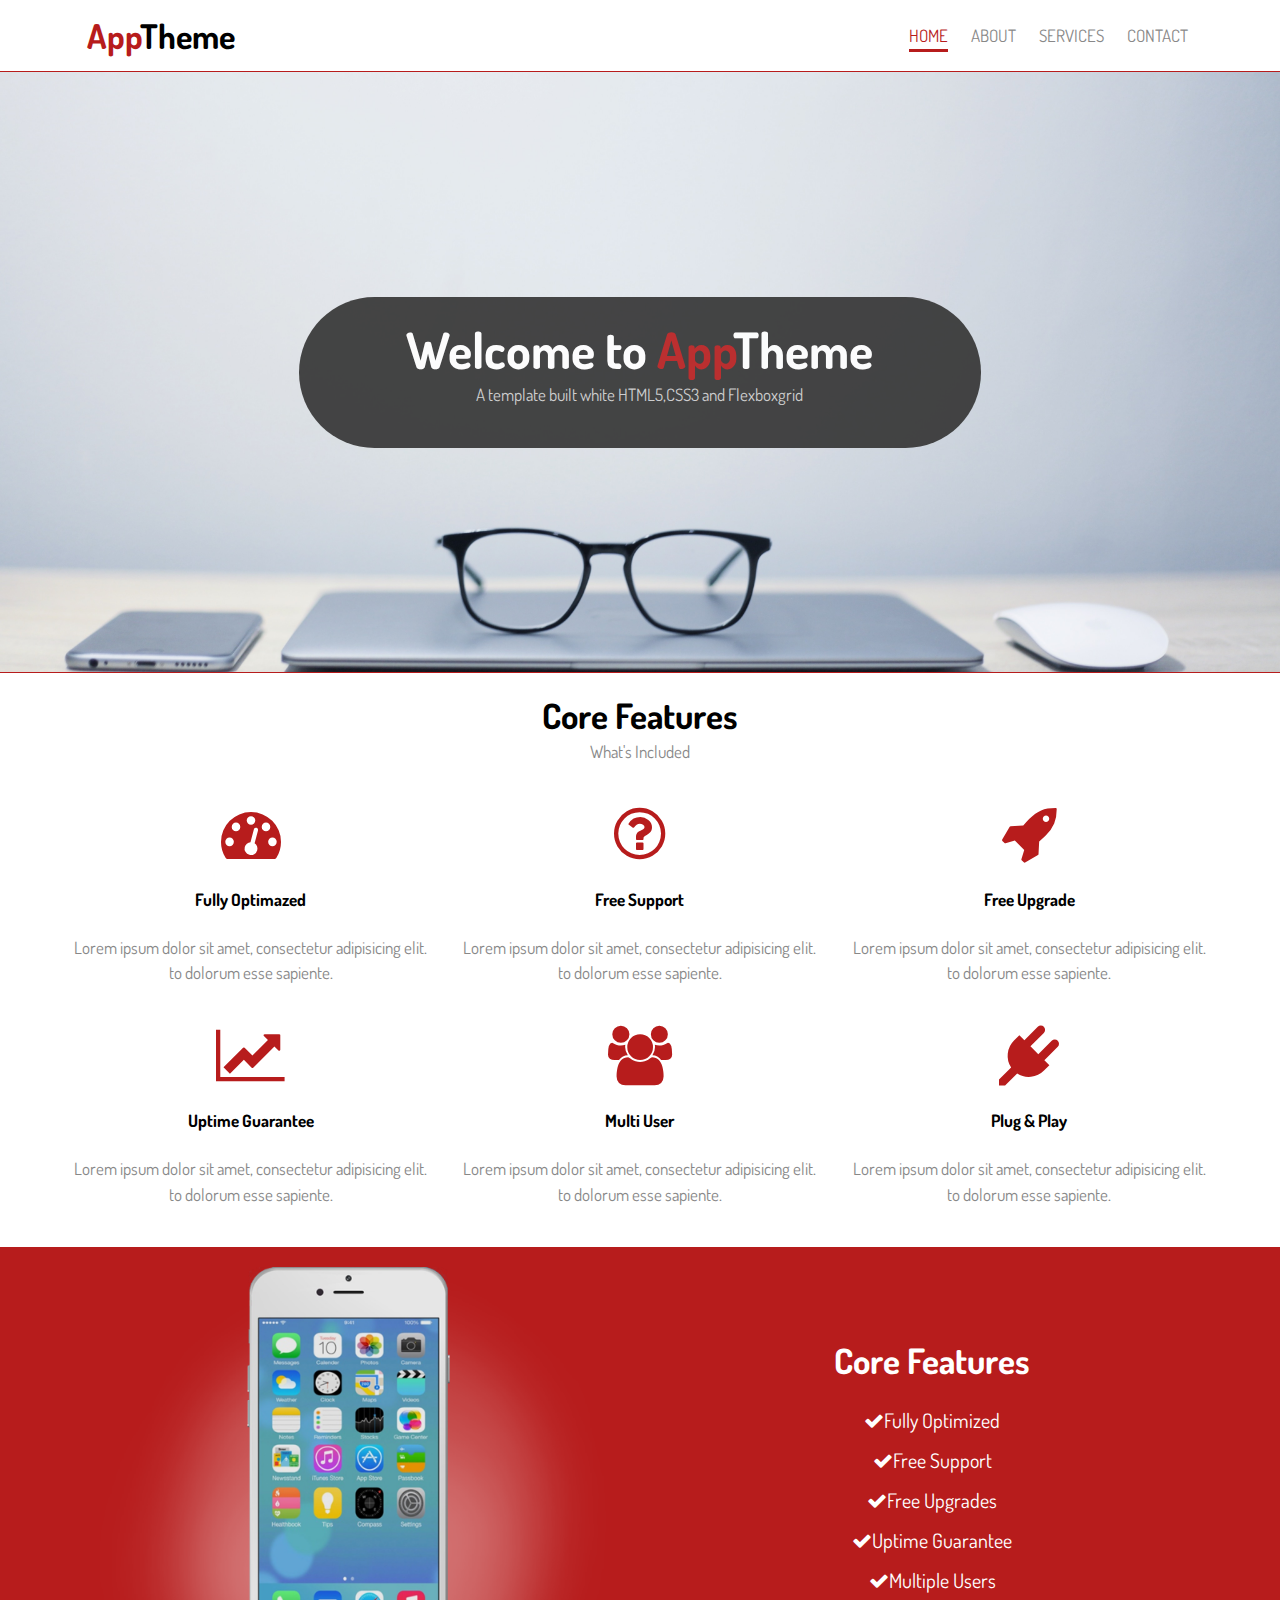
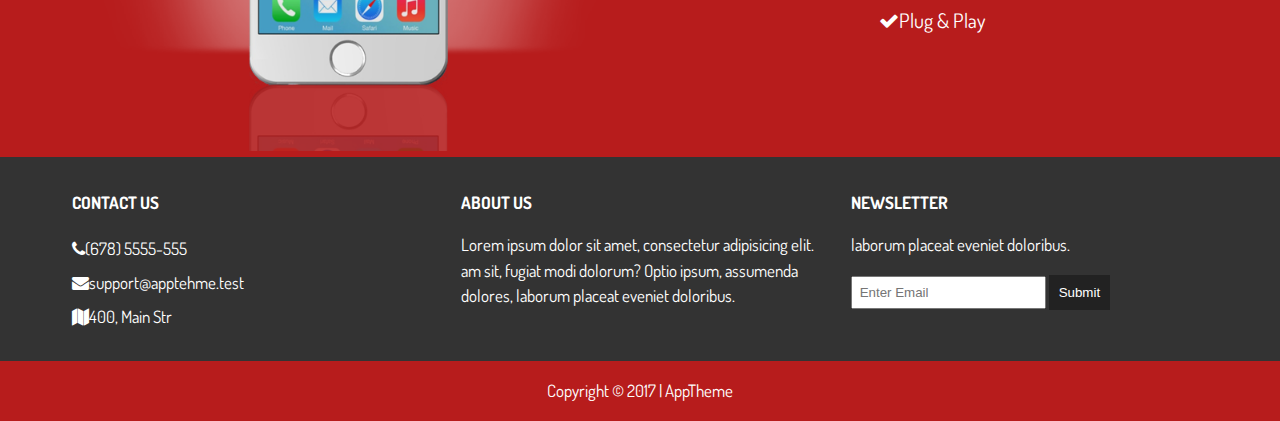
<file: index.html>
<!DOCTYPE html>
<html>
  <head>
    <meta charset="utf-8">
    <title>AppTheme</title>
    <link rel="stylesheet" href="css/flexboxgrid.css">
    <link rel="stylesheet" href="css/font-awesome.css">
    <link rel="stylesheet" href="css/app.css">
  </head>
  <body>
    <!--Header-->
    <header id="main-header">
      <div class="container">
        <div class="row end-sm end-md end-lg center-xs middle-xs middle-sm middle-md middle-lg">
          <div class="col-xs-12 col-sm-2 col-md-2 col-lg-2">
            <h1><span class="primary-text">App</span>Theme</h1>
          </div>
          <div class="col-xs-12 col-sm-10 col-md-10 col-lg-10">
            <nav id="navbar">
              <ul>
                <li class="current"><a href="index.html">Home</a></li>
                <li><a href="about.html">About</a></li>
                <li><a href="services.html">Services</a></li>
                <li><a href="contact.html">Contact</a></li>
              </ul>
            </nav>
          </div>
        </div>
      </div>
    </header>
    <!--Showcase-->
    <section id="showcase">
      <div class="container">
        <div class="row center-xs center-sm center-md center-lg middle-xs middle-sm middle-md middle-lg">
          <div class="col-xs-10 col-sm-10 col-md-10 col-lg-7 showcase-content">
            <h1>Welcome to <span class="primary-text">App</span>Theme</h1>
            <p>A template built white HTML5,CSS3 and Flexboxgrid</p>
          </div>
        </div>
      </div>
    </section>
    <!--Features-->
    <section id="features">
      <div class="container">
        <div class="row center-xs center-sm center-md center-lg">
          <div class="col-xs-12 col-sm-12 col-md-12 col-lg-12">
            <h2>Core Features</h2>
            <p>What's Included</p>
            <!--Icon row 1-->
            <div class="row">
              <div class="col-xs-12 col-sm-4 col-md-4 col-lg-4">
                <i class="fa fa-dashboard"></i><br>
                <h4>Fully Optimazed</h4>
                <p>Lorem ipsum dolor sit amet, consectetur adipisicing elit. to dolorum esse sapiente.</p>
              </div>
              <div class="col-xs-12 col-sm-4 col-md-4 col-lg-4">
                <i class="fa fa-question-circle-o"></i><br>
                <h4>Free Support</h4>
                <p>Lorem ipsum dolor sit amet, consectetur adipisicing elit. to dolorum esse sapiente.</p>
              </div>
              <div class="col-xs-12 col-sm-4 col-md-4 col-lg-4">
                <i class="fa fa-rocket"></i><br>
                <h4>Free Upgrade</h4>
                <p>Lorem ipsum dolor sit amet, consectetur adipisicing elit. to dolorum esse sapiente.</p>
              </div>
            </div>
            <!--Icon row 2-->
            <div class="row center-xs center-sm center-md center-lg">
              <div class="col-xs-12 col-sm-4 col-md-4 col-lg-4">
                <i class="fa fa-line-chart"></i><br>
                <h4>Uptime Guarantee</h4>
                <p>Lorem ipsum dolor sit amet, consectetur adipisicing elit. to dolorum esse sapiente.</p>
              </div>
              <div class="col-xs-12 col-sm-4 col-md-4 col-lg-4">
                <i class="fa fa-users"></i><br>
                <h4>Multi User</h4>
                <p>Lorem ipsum dolor sit amet, consectetur adipisicing elit. to dolorum esse sapiente.</p>
              </div>
              <div class="col-xs-12 col-sm-4 col-md-4 col-lg-4">
                <i class="fa fa-plug"></i><br>
                <h4>Plug & Play</h4>
                <p>Lorem ipsum dolor sit amet, consectetur adipisicing elit. to dolorum esse sapiente.</p>
              </div>
            </div>
          </div>
        </div>
      </div>
    </section>
    <!--Info Section-->
    <section id="info">
      <div class="container">
        <div class="row center-xs center-sm center-md center-lg middle-xs middle-sm middle-md middle-lg">
          <div class="col-xs-12 col-sm-6 col-md-6 col-lg-6">
            <img src="img/iphone.png" alt="">
          </div>
          <div class="col-xs-12 col-sm-6 col-md-6 col-lg-6">
            <h2>Core Features</h2>
            <ul>
              <li><i class="fa fa-check"></i>Fully Optimized</li>
              <li><i class="fa fa-check"></i>Free Support</li>
              <li><i class="fa fa-check"></i>Free Upgrades</li>
              <li><i class="fa fa-check"></i>Uptime Guarantee</li>
              <li><i class="fa fa-check"></i>Multiple Users</li>
              <li><i class="fa fa-check"></i>Plug & Play</li>
            </ul>
          </div>
        </div>
      </div>
    </section>
    <!--Company-->
    <section id="company">
      <div class="container">
        <div class="row">
          <div class="col-xs-12 col-sm-4 col-md-4 col-lg-4">
            <h4>Contact Us</h4>
            <ul>
              <li><i class="fa fa-phone"></i>(678) 5555-555</li>
              <li><i class="fa fa-envelope"></i>support@apptehme.test</li>
              <li><i class="fa fa-map"></i>400, Main Str</li>
            </ul>
          </div>
          <div class="col-xs-12 col-sm-4 col-md-4 col-lg-4">
            <h4>About Us</h4>
            <p>Lorem ipsum dolor sit amet, consectetur adipisicing elit.
              am sit, fugiat modi dolorum? Optio ipsum, assumenda dolores, laborum placeat eveniet doloribus.</p>
          </div>
          <div class="col-xs-12 col-sm-4 col-md-4 col-lg-4">
            <h4>Newsletter</h4>
            <p>laborum placeat eveniet doloribus.</p>
            <form>
              <input type="text" name="email" placeholder="Enter Email">
              <button type="submit" name="submit">Submit</button>
            </form>
          </div>
        </div>
      </div>
    </section>
    <!--Footer-->
    <footer id="main-footer">
      <div class="container">
        <div class="row center-xs center-sm center-md center-lg">
          <div class="col-xs-12 col-sm-12 col-md-12 col-lg-12">
            <p>Copyright &copy; 2017 | AppTheme</p>
          </div>
        </div>
      </div>
    </footer>
  </body>
</html>
</file>
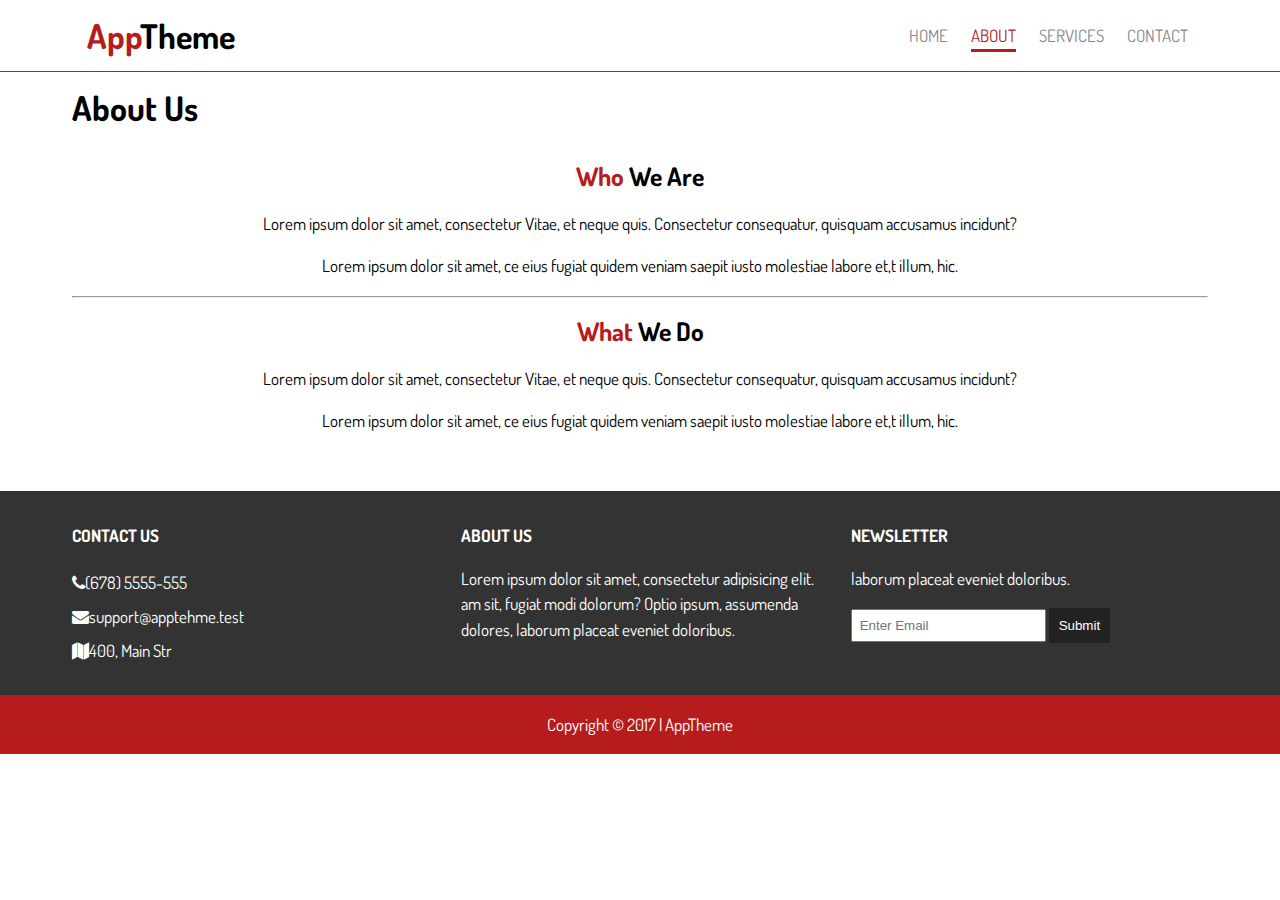
<file: about.html>
<!DOCTYPE html>
<html>
  <head>
    <meta charset="utf-8">
    <title>AppTheme | About</title>
    <link rel="stylesheet" href="css/flexboxgrid.css">
    <link rel="stylesheet" href="css/font-awesome.css">
    <link rel="stylesheet" href="css/app.css">
  </head>
  <body>
    <!--Header-->
    <header id="main-header">
      <div class="container">
        <div class="row end-sm end-md end-lg center-xs middle-xs middle-sm middle-md middle-lg">
          <div class="col-xs-12 col-sm-2 col-md-2 col-lg-2">
            <h1><span class="primary-text">App</span>Theme</h1>
          </div>
          <div class="col-xs-12 col-sm-10 col-md-10 col-lg-10">
            <nav id="navbar">
              <ul>
                <li><a href="index.html">Home</a></li>
                <li class="current"><a href="about.html">About</a></li>
                <li><a href="services.html">Services</a></li>
                <li><a href="contact.html">Contact</a></li>
              </ul>
            </nav>
          </div>
        </div>
      </div>
    </header>

    <!--Subheader-->
    <section id="subheader">
      <div class="container">
        <div class="row">
          <div class="col-xs-12 col-sm-12 col-md-12 col-lg-12">
            <h1>About Us</h1>
          </div>
        </div>
      </div>
    </section>

    <!--Main page-->
    <section id="page" class="about">
      <div class="container">
        <div class="row center-xs center-sm center-md center-lg">
          <div class="col-xs-12 col-sm-12 col-md-12 col-lg-12">
            <h2><span class="primary-text">Who</span> We Are</h2>
            <p>Lorem ipsum dolor sit amet, consectetur  Vitae, et neque quis. Consectetur consequatur, quisquam accusamus incidunt?</p>
            <p>Lorem ipsum dolor sit amet, ce eius fugiat quidem veniam saepit iusto molestiae labore et,t illum, hic.</p>
            <hr>
            <h2><span class="primary-text">What</span> We Do</h2>
            <p>Lorem ipsum dolor sit amet, consectetur  Vitae, et neque quis. Consectetur consequatur, quisquam accusamus incidunt?</p>
            <p>Lorem ipsum dolor sit amet, ce eius fugiat quidem veniam saepit iusto molestiae labore et,t illum, hic.</p>
          </div>
        </div>
      </div>
    </section>
    <!--Company-->
    <section id="company">
      <div class="container">
        <div class="row">
          <div class="col-xs-12 col-sm-4 col-md-4 col-lg-4">
            <h4>Contact Us</h4>
            <ul>
              <li><i class="fa fa-phone"></i>(678) 5555-555</li>
              <li><i class="fa fa-envelope"></i>support@apptehme.test</li>
              <li><i class="fa fa-map"></i>400, Main Str</li>
            </ul>
          </div>
          <div class="col-xs-12 col-sm-4 col-md-4 col-lg-4">
            <h4>About Us</h4>
            <p>Lorem ipsum dolor sit amet, consectetur adipisicing elit.
              am sit, fugiat modi dolorum? Optio ipsum, assumenda dolores, laborum placeat eveniet doloribus.</p>
          </div>
          <div class="col-xs-12 col-sm-4 col-md-4 col-lg-4">
            <h4>Newsletter</h4>
            <p>laborum placeat eveniet doloribus.</p>
            <form>
              <input type="text" name="email" placeholder="Enter Email">
              <button type="submit" name="submit">Submit</button>
            </form>
          </div>
        </div>
      </div>
    </section>
    <!--Footer-->
    <footer id="main-footer">
      <div class="container">
        <div class="row center-xs center-sm center-md center-lg">
          <div class="col-xs-12 col-sm-12 col-md-12 col-lg-12">
            <p>Copyright &copy; 2017 | AppTheme</p>
          </div>
        </div>
      </div>
    </footer>
  </body>
</html>
</file>
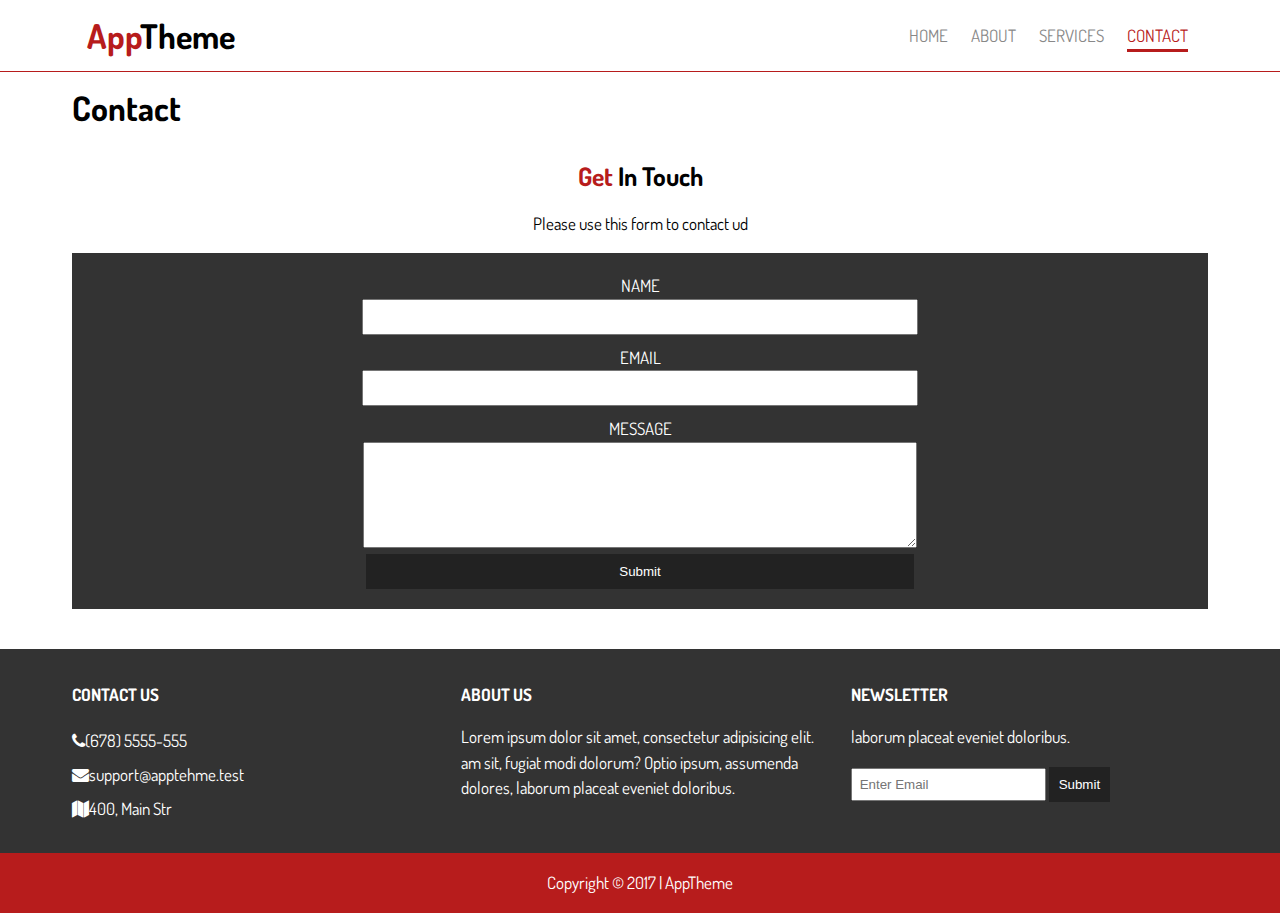
<file: contact.html>
<!DOCTYPE html>
<html>
  <head>
    <meta charset="utf-8">
    <title>AppTheme | Contact</title>
    <link rel="stylesheet" href="css/flexboxgrid.css">
    <link rel="stylesheet" href="css/font-awesome.css">
    <link rel="stylesheet" href="css/app.css">
  </head>
  <body>
    <!--Header-->
    <header id="main-header">
      <div class="container">
        <div class="row end-sm end-md end-lg center-xs middle-xs middle-sm middle-md middle-lg">
          <div class="col-xs-12 col-sm-2 col-md-2 col-lg-2">
            <h1><span class="primary-text">App</span>Theme</h1>
          </div>
          <div class="col-xs-12 col-sm-10 col-md-10 col-lg-10">
            <nav id="navbar">
              <ul>
                <li><a href="index.html">Home</a></li>
                <li><a href="about.html">About</a></li>
                <li ><a href="services.html">Services</a></li>
                <li class="current"><a href="contact.html">Contact</a></li>
              </ul>
            </nav>
          </div>
        </div>
      </div>
    </header>

    <!--Subheader-->
    <section id="subheader">
      <div class="container">
        <div class="row">
          <div class="col-xs-12 col-sm-12 col-md-12 col-lg-12">
            <h1>Contact</h1>
          </div>
        </div>
      </div>
    </section>

    <!--Main page-->
    <section id="page" class="contact">
      <div class="container">
        <div class="row center-xs center-sm center-md center-lg">
          <div class="col-xs-12 col-sm-12 col-md-12 col-lg-12">
            <h2><span class="primary-text">Get</span> In Touch</h2>
            <p>Please use this form to contact ud</p>
            <form action="">
              <div>
                <label for="name">Name</label><br>
                <input type="text" name="name">
              </div>
              <div>
                <label for="email">Email</label><br>
                <input type="text" name="Email">
              </div>
              <div>
                <label for="message">Message</label><br>
                <textarea name="message" rows="8" cols="80"></textarea>
              </div>
              <button type="submit">Submit</button>
            </form>
          </div>
        </div>
      </div>
    </section>
    <!--Company-->
    <section id="company">
      <div class="container">
        <div class="row">
          <div class="col-xs-12 col-sm-4 col-md-4 col-lg-4">
            <h4>Contact Us</h4>
            <ul>
              <li><i class="fa fa-phone"></i>(678) 5555-555</li>
              <li><i class="fa fa-envelope"></i>support@apptehme.test</li>
              <li><i class="fa fa-map"></i>400, Main Str</li>
            </ul>
          </div>
          <div class="col-xs-12 col-sm-4 col-md-4 col-lg-4">
            <h4>About Us</h4>
            <p>Lorem ipsum dolor sit amet, consectetur adipisicing elit.
              am sit, fugiat modi dolorum? Optio ipsum, assumenda dolores, laborum placeat eveniet doloribus.</p>
          </div>
          <div class="col-xs-12 col-sm-4 col-md-4 col-lg-4">
            <h4>Newsletter</h4>
            <p>laborum placeat eveniet doloribus.</p>
            <form>
              <input type="text" name="email" placeholder="Enter Email">
              <button type="submit" name="submit">Submit</button>
            </form>
          </div>
        </div>
      </div>
    </section>
    <!--Footer-->
    <footer id="main-footer">
      <div class="container">
        <div class="row center-xs center-sm center-md center-lg">
          <div class="col-xs-12 col-sm-12 col-md-12 col-lg-12">
            <p>Copyright &copy; 2017 | AppTheme</p>
          </div>
        </div>
      </div>
    </footer>
  </body>
</html>
</file>
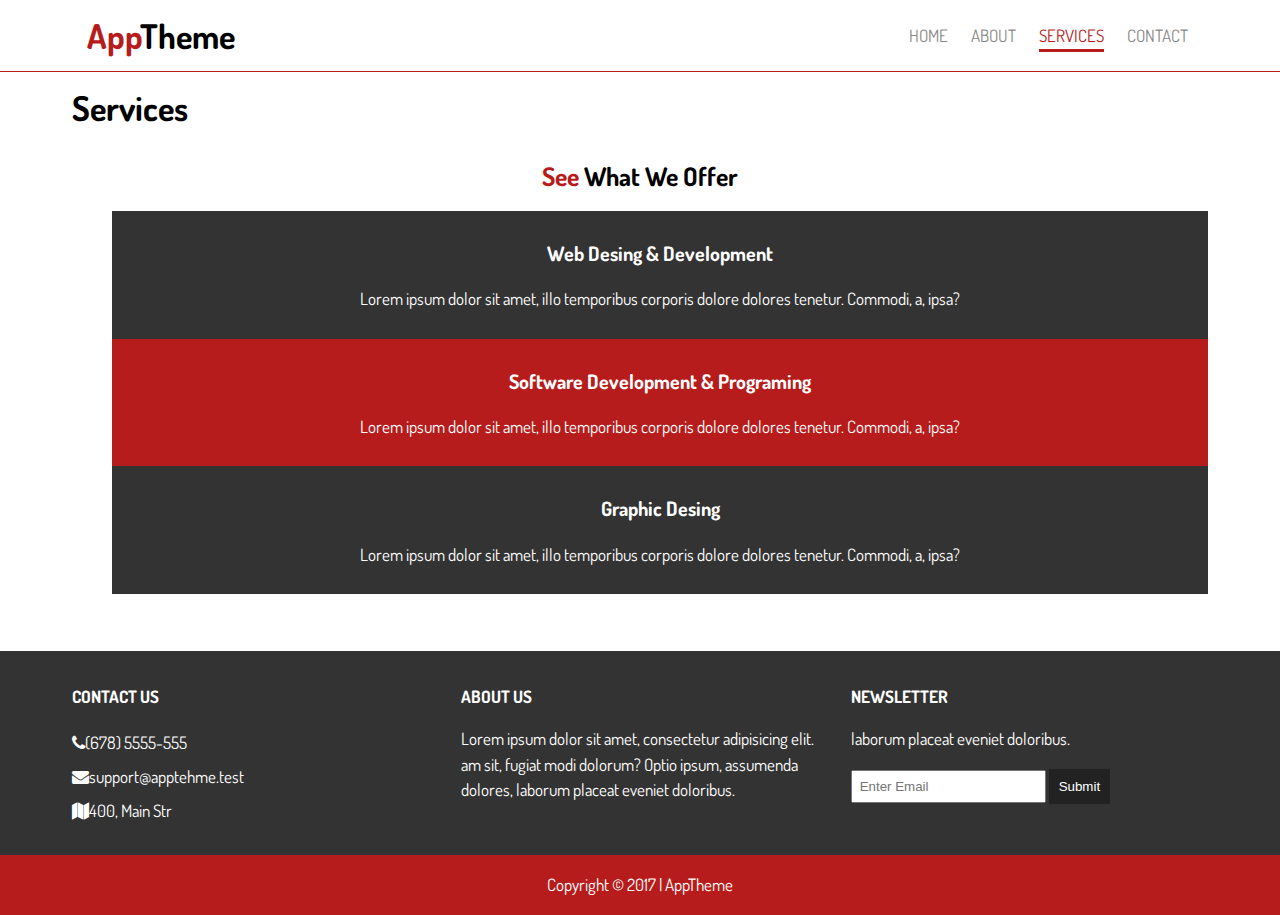
<file: services.html>
<!DOCTYPE html>
<html>
  <head>
    <meta charset="utf-8">
    <title>AppTheme | Services</title>
    <link rel="stylesheet" href="css/flexboxgrid.css">
    <link rel="stylesheet" href="css/font-awesome.css">
    <link rel="stylesheet" href="css/app.css">
  </head>
  <body>
    <!--Header-->
    <header id="main-header">
      <div class="container">
        <div class="row end-sm end-md end-lg center-xs middle-xs middle-sm middle-md middle-lg">
          <div class="col-xs-12 col-sm-2 col-md-2 col-lg-2">
            <h1><span class="primary-text">App</span>Theme</h1>
          </div>
          <div class="col-xs-12 col-sm-10 col-md-10 col-lg-10">
            <nav id="navbar">
              <ul>
                <li><a href="index.html">Home</a></li>
                <li><a href="about.html">About</a></li>
                <li class="current"><a href="services.html">Services</a></li>
                <li><a href="contact.html">Contact</a></li>
              </ul>
            </nav>
          </div>
        </div>
      </div>
    </header>

    <!--Subheader-->
    <section id="subheader">
      <div class="container">
        <div class="row">
          <div class="col-xs-12 col-sm-12 col-md-12 col-lg-12">
            <h1>Services</h1>
          </div>
        </div>
      </div>
    </section>

    <!--Main page-->
    <section id="page" class="services">
      <div class="container">
        <div class="row center-xs center-sm center-md center-lg">
          <div class="col-xs-12 col-sm-12 col-md-12 col-lg-12">
            <h2><span class="primary-text">See</span> What We Offer</h2>
            <ul>
              <li>
                <h3>Web Desing & Development</h3>
                <p>Lorem ipsum dolor sit amet, illo temporibus corporis dolore dolores tenetur. Commodi, a, ipsa?</p>
              </li>
              <li>
                <h3>Software Development & Programing</h3>
                <p>Lorem ipsum dolor sit amet, illo temporibus corporis dolore dolores tenetur. Commodi, a, ipsa?</p>
              </li>
              <li>
                <h3>Graphic Desing</h3>
                <p>Lorem ipsum dolor sit amet, illo temporibus corporis dolore dolores tenetur. Commodi, a, ipsa?</p>
              </li>
            </ul>
          </div>
        </div>
      </div>
    </section>
    <!--Company-->
    <section id="company">
      <div class="container">
        <div class="row">
          <div class="col-xs-12 col-sm-4 col-md-4 col-lg-4">
            <h4>Contact Us</h4>
            <ul>
              <li><i class="fa fa-phone"></i>(678) 5555-555</li>
              <li><i class="fa fa-envelope"></i>support@apptehme.test</li>
              <li><i class="fa fa-map"></i>400, Main Str</li>
            </ul>
          </div>
          <div class="col-xs-12 col-sm-4 col-md-4 col-lg-4">
            <h4>About Us</h4>
            <p>Lorem ipsum dolor sit amet, consectetur adipisicing elit.
              am sit, fugiat modi dolorum? Optio ipsum, assumenda dolores, laborum placeat eveniet doloribus.</p>
          </div>
          <div class="col-xs-12 col-sm-4 col-md-4 col-lg-4">
            <h4>Newsletter</h4>
            <p>laborum placeat eveniet doloribus.</p>
            <form>
              <input type="text" name="email" placeholder="Enter Email">
              <button type="submit" name="submit">Submit</button>
            </form>
          </div>
        </div>
      </div>
    </section>
    <!--Footer-->
    <footer id="main-footer">
      <div class="container">
        <div class="row center-xs center-sm center-md center-lg">
          <div class="col-xs-12 col-sm-12 col-md-12 col-lg-12">
            <p>Copyright &copy; 2017 | AppTheme</p>
          </div>
        </div>
      </div>
    </footer>
  </body>
</html>
</file>
<file: css/flexboxgrid.css>
/* Uncomment and set these variables to customize the grid. */

.container-fluid {
  margin-right: auto;
  margin-left: auto;
  padding-right: 2rem;
  padding-left: 2rem;
}

.row {
  box-sizing: border-box;
  display: -ms-flexbox;
  display: -webkit-box;
  display: flex;
  -ms-flex: 0 1 auto;
  -webkit-box-flex: 0;
  flex: 0 1 auto;
  -ms-flex-direction: row;
  -webkit-box-orient: horizontal;
  -webkit-box-direction: normal;
  flex-direction: row;
  -ms-flex-wrap: wrap;
  flex-wrap: wrap;
  margin-right: -1rem;
  margin-left: -1rem;
}

.row.reverse {
  -ms-flex-direction: row-reverse;
  -webkit-box-orient: horizontal;
  -webkit-box-direction: reverse;
  flex-direction: row-reverse;
}

.col.reverse {
  -ms-flex-direction: column-reverse;
  -webkit-box-orient: vertical;
  -webkit-box-direction: reverse;
  flex-direction: column-reverse;
}

.col-xs,
.col-xs-1,
.col-xs-2,
.col-xs-3,
.col-xs-4,
.col-xs-5,
.col-xs-6,
.col-xs-7,
.col-xs-8,
.col-xs-9,
.col-xs-10,
.col-xs-11,
.col-xs-12 {
  box-sizing: border-box;
  -ms-flex: 0 0 auto;
  -webkit-box-flex: 0;
  flex: 0 0 auto;
  padding-right: 1rem;
  padding-left: 1rem;
}

.col-xs {
  -webkit-flex-grow: 1;
  -ms-flex-positive: 1;
  -webkit-box-flex: 1;
  flex-grow: 1;
  -ms-flex-preferred-size: 0;
  flex-basis: 0;
  max-width: 100%;
}

.col-xs-1 {
  -ms-flex-preferred-size: 8.333%;
  flex-basis: 8.333%;
  max-width: 8.333%;
}

.col-xs-2 {
  -ms-flex-preferred-size: 16.667%;
  flex-basis: 16.667%;
  max-width: 16.667%;
}

.col-xs-3 {
  -ms-flex-preferred-size: 25%;
  flex-basis: 25%;
  max-width: 25%;
}

.col-xs-4 {
  -ms-flex-preferred-size: 33.333%;
  flex-basis: 33.333%;
  max-width: 33.333%;
}

.col-xs-5 {
  -ms-flex-preferred-size: 41.667%;
  flex-basis: 41.667%;
  max-width: 41.667%;
}

.col-xs-6 {
  -ms-flex-preferred-size: 50%;
  flex-basis: 50%;
  max-width: 50%;
}

.col-xs-7 {
  -ms-flex-preferred-size: 58.333%;
  flex-basis: 58.333%;
  max-width: 58.333%;
}

.col-xs-8 {
  -ms-flex-preferred-size: 66.667%;
  flex-basis: 66.667%;
  max-width: 66.667%;
}

.col-xs-9 {
  -ms-flex-preferred-size: 75%;
  flex-basis: 75%;
  max-width: 75%;
}

.col-xs-10 {
  -ms-flex-preferred-size: 83.333%;
  flex-basis: 83.333%;
  max-width: 83.333%;
}

.col-xs-11 {
  -ms-flex-preferred-size: 91.667%;
  flex-basis: 91.667%;
  max-width: 91.667%;
}

.col-xs-12 {
  -ms-flex-preferred-size: 100%;
  flex-basis: 100%;
  max-width: 100%;
}

.col-xs-offset-1 {
  margin-left: 8.333%;
}

.col-xs-offset-2 {
  margin-left: 16.667%;
}

.col-xs-offset-3 {
  margin-left: 25%;
}

.col-xs-offset-4 {
  margin-left: 33.333%;
}

.col-xs-offset-5 {
  margin-left: 41.667%;
}

.col-xs-offset-6 {
  margin-left: 50%;
}

.col-xs-offset-7 {
  margin-left: 58.333%;
}

.col-xs-offset-8 {
  margin-left: 66.667%;
}

.col-xs-offset-9 {
  margin-left: 75%;
}

.col-xs-offset-10 {
  margin-left: 83.333%;
}

.col-xs-offset-11 {
  margin-left: 91.667%;
}

.start-xs {
  -ms-flex-pack: start;
  -webkit-box-pack: start;
  justify-content: flex-start;
  text-align: start;
}

.center-xs {
  -ms-flex-pack: center;
  -webkit-box-pack: center;
  justify-content: center;
  text-align: center;
}

.end-xs {
  -ms-flex-pack: end;
  -webkit-box-pack: end;
  justify-content: flex-end;
  text-align: end;
}

.top-xs {
  -ms-flex-align: start;
  -webkit-box-align: start;
  align-items: flex-start;
}

.middle-xs {
  -ms-flex-align: center;
  -webkit-box-align: center;
  align-items: center;
}

.bottom-xs {
  -ms-flex-align: end;
  -webkit-box-align: end;
  align-items: flex-end;
}

.around-xs {
  -ms-flex-pack: distribute;
  justify-content: space-around;
}

.between-xs {
  -ms-flex-pack: justify;
  -webkit-box-pack: justify;
  justify-content: space-between;
}

.first-xs {
  -ms-flex-order: -1;
  -webkit-box-ordinal-group: 0;
  order: -1;
}

.last-xs {
  -ms-flex-order: 1;
  -webkit-box-ordinal-group: 2;
  order: 1;
}

@media only screen and (min-width: 48em) {
  .container {
    width: 46rem;
  }

  .col-sm,
  .col-sm-1,
  .col-sm-2,
  .col-sm-3,
  .col-sm-4,
  .col-sm-5,
  .col-sm-6,
  .col-sm-7,
  .col-sm-8,
  .col-sm-9,
  .col-sm-10,
  .col-sm-11,
  .col-sm-12 {
    box-sizing: border-box;
    -ms-flex: 0 0 auto;
    -webkit-box-flex: 0;
    flex: 0 0 auto;
    padding-right: 1rem;
    padding-left: 1rem;
  }

  .col-sm {
    -webkit-flex-grow: 1;
    -ms-flex-positive: 1;
    -webkit-box-flex: 1;
    flex-grow: 1;
    -ms-flex-preferred-size: 0;
    flex-basis: 0;
    max-width: 100%;
  }

  .col-sm-1 {
    -ms-flex-preferred-size: 8.333%;
    flex-basis: 8.333%;
    max-width: 8.333%;
  }

  .col-sm-2 {
    -ms-flex-preferred-size: 16.667%;
    flex-basis: 16.667%;
    max-width: 16.667%;
  }

  .col-sm-3 {
    -ms-flex-preferred-size: 25%;
    flex-basis: 25%;
    max-width: 25%;
  }

  .col-sm-4 {
    -ms-flex-preferred-size: 33.333%;
    flex-basis: 33.333%;
    max-width: 33.333%;
  }

  .col-sm-5 {
    -ms-flex-preferred-size: 41.667%;
    flex-basis: 41.667%;
    max-width: 41.667%;
  }

  .col-sm-6 {
    -ms-flex-preferred-size: 50%;
    flex-basis: 50%;
    max-width: 50%;
  }

  .col-sm-7 {
    -ms-flex-preferred-size: 58.333%;
    flex-basis: 58.333%;
    max-width: 58.333%;
  }

  .col-sm-8 {
    -ms-flex-preferred-size: 66.667%;
    flex-basis: 66.667%;
    max-width: 66.667%;
  }

  .col-sm-9 {
    -ms-flex-preferred-size: 75%;
    flex-basis: 75%;
    max-width: 75%;
  }

  .col-sm-10 {
    -ms-flex-preferred-size: 83.333%;
    flex-basis: 83.333%;
    max-width: 83.333%;
  }

  .col-sm-11 {
    -ms-flex-preferred-size: 91.667%;
    flex-basis: 91.667%;
    max-width: 91.667%;
  }

  .col-sm-12 {
    -ms-flex-preferred-size: 100%;
    flex-basis: 100%;
    max-width: 100%;
  }

  .col-sm-offset-1 {
    margin-left: 8.333%;
  }

  .col-sm-offset-2 {
    margin-left: 16.667%;
  }

  .col-sm-offset-3 {
    margin-left: 25%;
  }

  .col-sm-offset-4 {
    margin-left: 33.333%;
  }

  .col-sm-offset-5 {
    margin-left: 41.667%;
  }

  .col-sm-offset-6 {
    margin-left: 50%;
  }

  .col-sm-offset-7 {
    margin-left: 58.333%;
  }

  .col-sm-offset-8 {
    margin-left: 66.667%;
  }

  .col-sm-offset-9 {
    margin-left: 75%;
  }

  .col-sm-offset-10 {
    margin-left: 83.333%;
  }

  .col-sm-offset-11 {
    margin-left: 91.667%;
  }

  .start-sm {
    -ms-flex-pack: start;
    -webkit-box-pack: start;
    justify-content: flex-start;
    text-align: start;
  }

  .center-sm {
    -ms-flex-pack: center;
    -webkit-box-pack: center;
    justify-content: center;
    text-align: center;
  }

  .end-sm {
    -ms-flex-pack: end;
    -webkit-box-pack: end;
    justify-content: flex-end;
    text-align: end;
  }

  .top-sm {
    -ms-flex-align: start;
    -webkit-box-align: start;
    align-items: flex-start;
  }

  .middle-sm {
    -ms-flex-align: center;
    -webkit-box-align: center;
    align-items: center;
  }

  .bottom-sm {
    -ms-flex-align: end;
    -webkit-box-align: end;
    align-items: flex-end;
  }

  .around-sm {
    -ms-flex-pack: distribute;
    justify-content: space-around;
  }

  .between-sm {
    -ms-flex-pack: justify;
    -webkit-box-pack: justify;
    justify-content: space-between;
  }

  .first-sm {
    -ms-flex-order: -1;
    -webkit-box-ordinal-group: 0;
    order: -1;
  }

  .last-sm {
    -ms-flex-order: 1;
    -webkit-box-ordinal-group: 2;
    order: 1;
  }
}

@media only screen and (min-width: 62em) {
  .container {
    width: 61rem;
  }

  .col-md,
  .col-md-1,
  .col-md-2,
  .col-md-3,
  .col-md-4,
  .col-md-5,
  .col-md-6,
  .col-md-7,
  .col-md-8,
  .col-md-9,
  .col-md-10,
  .col-md-11,
  .col-md-12 {
    box-sizing: border-box;
    -ms-flex: 0 0 auto;
    -webkit-box-flex: 0;
    flex: 0 0 auto;
    padding-right: 1rem;
    padding-left: 1rem;
  }

  .col-md {
    -webkit-flex-grow: 1;
    -ms-flex-positive: 1;
    -webkit-box-flex: 1;
    flex-grow: 1;
    -ms-flex-preferred-size: 0;
    flex-basis: 0;
    max-width: 100%;
  }

  .col-md-1 {
    -ms-flex-preferred-size: 8.333%;
    flex-basis: 8.333%;
    max-width: 8.333%;
  }

  .col-md-2 {
    -ms-flex-preferred-size: 16.667%;
    flex-basis: 16.667%;
    max-width: 16.667%;
  }

  .col-md-3 {
    -ms-flex-preferred-size: 25%;
    flex-basis: 25%;
    max-width: 25%;
  }

  .col-md-4 {
    -ms-flex-preferred-size: 33.333%;
    flex-basis: 33.333%;
    max-width: 33.333%;
  }

  .col-md-5 {
    -ms-flex-preferred-size: 41.667%;
    flex-basis: 41.667%;
    max-width: 41.667%;
  }

  .col-md-6 {
    -ms-flex-preferred-size: 50%;
    flex-basis: 50%;
    max-width: 50%;
  }

  .col-md-7 {
    -ms-flex-preferred-size: 58.333%;
    flex-basis: 58.333%;
    max-width: 58.333%;
  }

  .col-md-8 {
    -ms-flex-preferred-size: 66.667%;
    flex-basis: 66.667%;
    max-width: 66.667%;
  }

  .col-md-9 {
    -ms-flex-preferred-size: 75%;
    flex-basis: 75%;
    max-width: 75%;
  }

  .col-md-10 {
    -ms-flex-preferred-size: 83.333%;
    flex-basis: 83.333%;
    max-width: 83.333%;
  }

  .col-md-11 {
    -ms-flex-preferred-size: 91.667%;
    flex-basis: 91.667%;
    max-width: 91.667%;
  }

  .col-md-12 {
    -ms-flex-preferred-size: 100%;
    flex-basis: 100%;
    max-width: 100%;
  }

  .col-md-offset-1 {
    margin-left: 8.333%;
  }

  .col-md-offset-2 {
    margin-left: 16.667%;
  }

  .col-md-offset-3 {
    margin-left: 25%;
  }

  .col-md-offset-4 {
    margin-left: 33.333%;
  }

  .col-md-offset-5 {
    margin-left: 41.667%;
  }

  .col-md-offset-6 {
    margin-left: 50%;
  }

  .col-md-offset-7 {
    margin-left: 58.333%;
  }

  .col-md-offset-8 {
    margin-left: 66.667%;
  }

  .col-md-offset-9 {
    margin-left: 75%;
  }

  .col-md-offset-10 {
    margin-left: 83.333%;
  }

  .col-md-offset-11 {
    margin-left: 91.667%;
  }

  .start-md {
    -ms-flex-pack: start;
    -webkit-box-pack: start;
    justify-content: flex-start;
    text-align: start;
  }

  .center-md {
    -ms-flex-pack: center;
    -webkit-box-pack: center;
    justify-content: center;
    text-align: center;
  }

  .end-md {
    -ms-flex-pack: end;
    -webkit-box-pack: end;
    justify-content: flex-end;
    text-align: end;
  }

  .top-md {
    -ms-flex-align: start;
    -webkit-box-align: start;
    align-items: flex-start;
  }

  .middle-md {
    -ms-flex-align: center;
    -webkit-box-align: center;
    align-items: center;
  }

  .bottom-md {
    -ms-flex-align: end;
    -webkit-box-align: end;
    align-items: flex-end;
  }

  .around-md {
    -ms-flex-pack: distribute;
    justify-content: space-around;
  }

  .between-md {
    -ms-flex-pack: justify;
    -webkit-box-pack: justify;
    justify-content: space-between;
  }

  .first-md {
    -ms-flex-order: -1;
    -webkit-box-ordinal-group: 0;
    order: -1;
  }

  .last-md {
    -ms-flex-order: 1;
    -webkit-box-ordinal-group: 2;
    order: 1;
  }
}

@media only screen and (min-width: 75em) {
  .container {
    width: 71rem;
  }

  .col-lg,
  .col-lg-1,
  .col-lg-2,
  .col-lg-3,
  .col-lg-4,
  .col-lg-5,
  .col-lg-6,
  .col-lg-7,
  .col-lg-8,
  .col-lg-9,
  .col-lg-10,
  .col-lg-11,
  .col-lg-12 {
    box-sizing: border-box;
    -ms-flex: 0 0 auto;
    -webkit-box-flex: 0;
    flex: 0 0 auto;
    padding-right: 1rem;
    padding-left: 1rem;
  }

  .col-lg {
    -webkit-flex-grow: 1;
    -ms-flex-positive: 1;
    -webkit-box-flex: 1;
    flex-grow: 1;
    -ms-flex-preferred-size: 0;
    flex-basis: 0;
    max-width: 100%;
  }

  .col-lg-1 {
    -ms-flex-preferred-size: 8.333%;
    flex-basis: 8.333%;
    max-width: 8.333%;
  }

  .col-lg-2 {
    -ms-flex-preferred-size: 16.667%;
    flex-basis: 16.667%;
    max-width: 16.667%;
  }

  .col-lg-3 {
    -ms-flex-preferred-size: 25%;
    flex-basis: 25%;
    max-width: 25%;
  }

  .col-lg-4 {
    -ms-flex-preferred-size: 33.333%;
    flex-basis: 33.333%;
    max-width: 33.333%;
  }

  .col-lg-5 {
    -ms-flex-preferred-size: 41.667%;
    flex-basis: 41.667%;
    max-width: 41.667%;
  }

  .col-lg-6 {
    -ms-flex-preferred-size: 50%;
    flex-basis: 50%;
    max-width: 50%;
  }

  .col-lg-7 {
    -ms-flex-preferred-size: 58.333%;
    flex-basis: 58.333%;
    max-width: 58.333%;
  }

  .col-lg-8 {
    -ms-flex-preferred-size: 66.667%;
    flex-basis: 66.667%;
    max-width: 66.667%;
  }

  .col-lg-9 {
    -ms-flex-preferred-size: 75%;
    flex-basis: 75%;
    max-width: 75%;
  }

  .col-lg-10 {
    -ms-flex-preferred-size: 83.333%;
    flex-basis: 83.333%;
    max-width: 83.333%;
  }

  .col-lg-11 {
    -ms-flex-preferred-size: 91.667%;
    flex-basis: 91.667%;
    max-width: 91.667%;
  }

  .col-lg-12 {
    -ms-flex-preferred-size: 100%;
    flex-basis: 100%;
    max-width: 100%;
  }

  .col-lg-offset-1 {
    margin-left: 8.333%;
  }

  .col-lg-offset-2 {
    margin-left: 16.667%;
  }

  .col-lg-offset-3 {
    margin-left: 25%;
  }

  .col-lg-offset-4 {
    margin-left: 33.333%;
  }

  .col-lg-offset-5 {
    margin-left: 41.667%;
  }

  .col-lg-offset-6 {
    margin-left: 50%;
  }

  .col-lg-offset-7 {
    margin-left: 58.333%;
  }

  .col-lg-offset-8 {
    margin-left: 66.667%;
  }

  .col-lg-offset-9 {
    margin-left: 75%;
  }

  .col-lg-offset-10 {
    margin-left: 83.333%;
  }

  .col-lg-offset-11 {
    margin-left: 91.667%;
  }

  .start-lg {
    -ms-flex-pack: start;
    -webkit-box-pack: start;
    justify-content: flex-start;
    text-align: start;
  }

  .center-lg {
    -ms-flex-pack: center;
    -webkit-box-pack: center;
    justify-content: center;
    text-align: center;
  }

  .end-lg {
    -ms-flex-pack: end;
    -webkit-box-pack: end;
    justify-content: flex-end;
    text-align: end;
  }

  .top-lg {
    -ms-flex-align: start;
    -webkit-box-align: start;
    align-items: flex-start;
  }

  .middle-lg {
    -ms-flex-align: center;
    -webkit-box-align: center;
    align-items: center;
  }

  .bottom-lg {
    -ms-flex-align: end;
    -webkit-box-align: end;
    align-items: flex-end;
  }

  .around-lg {
    -ms-flex-pack: distribute;
    justify-content: space-around;
  }

  .between-lg {
    -ms-flex-pack: justify;
    -webkit-box-pack: justify;
    justify-content: space-between;
  }

  .first-lg {
    -ms-flex-order: -1;
    -webkit-box-ordinal-group: 0;
    order: -1;
  }

  .last-lg {
    -ms-flex-order: 1;
    -webkit-box-ordinal-group: 2;
    order: 1;
  }
}
</file>
<file: css/app.css>
@import url('https://fonts.googleapis.com/css?family=Dosis:400,500,700');
body{
  font-family: 'Dosis', sans-serif;
  font-size: 17px;
  line-height: 1.5em;
  margin: 0;
  padding: 0;
}
img{
  width: 100%;
}
.container{
  margin: auto;
}
/* Commun classes*/
.primary-text{
  color: #B71C1C;
}
.primary-background{
  background: #B71C1C;
}
/*Header*/
#main-header{
  border-bottom: 1px solid #B71C1C;
}

/*Navbar*/
#navbar{
  text-transform: uppercase;
}
#navbar li{
  display: inline;
  padding-right: 20px;
  list-style: none;
}
#navbar a{
  text-decoration: none;
  color: #888;
}
#navbar li.current a, #navbar a:hover{
  color: #B71C1C;
  border-bottom: 3px solid #B71C1C;
  padding-bottom: 3px;
}

/*showcase*/
#showcase{
  background: url('../img/showcase.jpg') no-repeat center center;
  background-size: cover;
  border-bottom: 1px solid #B71C1C;
  margin-bottom: 30px;
}
#showcase .row{
  height: 600px;
}
#showcase h1{
  font-size: 50px;
  margin: 0;
  padding-bottom: 20px;
}
#showcase p{
  color: #ccc;
  margin: 0;
}
#showcase .showcase-content{
  background: #333;
  color: #fff;
  border-radius: 90px;
  padding: 40px;
  opacity: 0.9;
}
/*Features*/
#features h2{
  font-size: 35px;
  margin: 0;
  padding-bottom: 10px;
}
#features p{
  color: #888;
  margin: 0;
  margin-bottom: 40px;
}
#features .fa{
  font-size: 60px;
  color: #B71C1C;
}
/*Info*/
#info{
  background: #B71C1C url('') no-repeat;
  color: #fff;
}
#info h2{
  font-size: 35px;
  margin: 0;
  padding-bottom: 10px;
}
#info ul{
  list-style: none;
  padding: 0;
}
#info li{
  line-height: 2em;
  font-size: 20px;
}
/*Company*/
#company{
  background: #333;
  color: #fff;
  padding: 10px 0;
}
#company h4{
  text-transform: uppercase;
  margin-bottom: 0;
}
#company ul{
  padding: 0;
  list-style: none;
  line-height: 2em;
}
#company input[type="text"]{
  padding: 7px;

}
#company button{
  background: #222;
  color: #fff;
  padding: 10px;
  border: 0;
}
#company button:hover{
  background: #B71C1C;
}
/*Footer*/
#main-footer{
  background: #B71C1C;
  color: #fff;
}
/*Page*/
#page{
  margin-bottom: 40px;
}
/*Services*/
.services ul li{
  list-style: none;
  padding: 10px;
}

.services ul li:nth-child(odd){
  background: #333;
  color: #fff;
}

.services ul li:nth-child(even){
  background: #B71C1C;
  color: #fff;
}
/**Contatc*/
.contact form{
  background: #333;
  color: #fff;
  padding: 20px;
}
.contact form input[type="text"]{
  width: 50%;
  height: 30px;
  margin-bottom: 10px;
}
.contact form textarea{
  width: 50%;
  height: 100px;

}
.contact form button{
  width: 50%;
  padding: 10px 0;
  border: 0;
  background: #222;
  color: #fff;
}
.contact form button:hover{
  background:  #B71C1C;
}
.contact form label{
  text-transform: uppercase;
}
/*Media Queries*/
@media(max-width:800px){
  #showcase h1{
    font-size: 30px;
  }
}

@media(max-width:500px){
  #showcase .showcase-content{
    padding: 40px 10px;
  }
}
</file>
